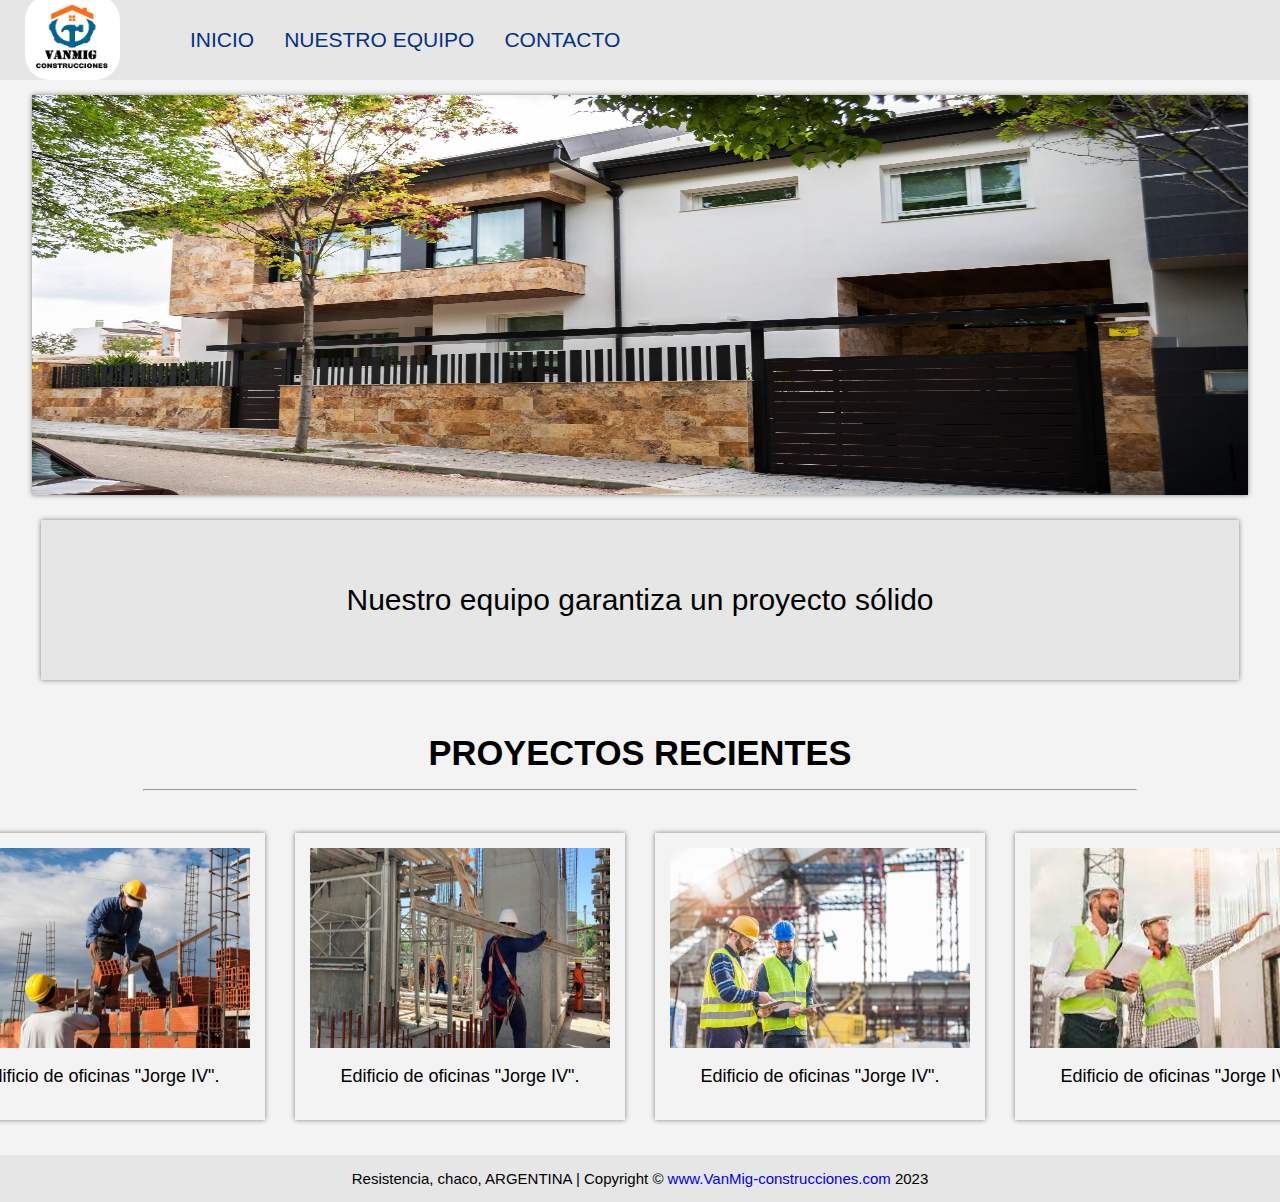
<file: index.html>
<!DOCTYPE html>
<html lang="es-arg">

<head>
    <meta charset="UTF-8">
    <meta http-equiv="X-UA-Compatible" content="IE=edge">
    <meta name="viewport" content="width=device-width, initial-scale=1.0">
    <title>VanMig Construcciones</title>
    <link rel="stylesheet" href="./css/style.css">
    <link rel="shortcut icon" href="./img/logo-compa.png" type="image/x-icon">

</head>

<body>
    <div class="nav-bar">
        <a href="./index.html"><img src="./img/logo-empresa.png" alt="logo"></a>
        <ul class="menu show">
            <li><a href="index.html">INICIO</a></li>
            <li><a href="./nuestro-equipo.html">NUESTRO EQUIPO</a></li>
            <li><a href="./contact.html">CONTACTO</a></li>
        </ul>

        <div class="hamburger">
            <div class='btn'></div>
            <div class='btn'></div>
            <div class='btn'></div>
        </div>

    </div>
    <div class="main">
        <div id="slider" class="image-slider">

            <img id='slider-img' src="./img/finalizadas/o01.jpg" alt="Obras que hemos terminado">
        </div>
        <div class="tag-line">
            <p>Nuestro equipo garantiza un proyecto sólido</p>
        </div>
        <div class="recent-projects">
            <h2>PROYECTOS RECIENTES</h2>
            <hr>
            <div class="project-item-wrapper">
                <div class="project-item">
                    <img src="./img/proyectos/obra01.jpg" alt="proyecto reciente Nº 1">
                    <p>Edificio de oficinas "Jorge IV".</p>
                </div>
                <div class="project-item">
                    <img src="./img/proyectos/obra02.jpg" alt="proyecto reciente Nº 2">
                    <p>Edificio de oficinas "Jorge IV".</p>
                </div>
                <div class="project-item">
                    <img src="./img/proyectos/obra03.jpg" alt="proyecto reciente Nº 3">
                    <p>Edificio de oficinas "Jorge IV".</p>
                </div>
                <div class="project-item">
                    <img src="./img/proyectos/obra04.jpg" alt="proyecto reciente Nº 4">
                    <p>Edificio de oficinas "Jorge IV".</p>
                </div>
                <div class="project-item">
                    <img src="./img/proyectos/obra05.jpg" alt="proyecto reciente Nº 5">
                    <p>Edificio de oficinas "Jorge IV".</p>
                </div>
                <div class="project-item">
                    <img src="./img/proyectos/obra06.jpg" alt="proyecto reciente Nº 6">
                    <p>Edificio de oficinas "Jorge IV".</p>
                </div>
                <div class="project-item">
                    <img src="./img/proyectos/obra07.jpg" alt="proyecto reciente Nº 7">
                    <p>Edificio de oficinas "Jorge IV".</p>
                </div>
                <div class="project-item">
                    <img src="./img/proyectos/obra08.jpg" alt="proyecto reciente Nº 8">
                    <p>Edificio de oficinas "Jorge IV".</p>
                </div>


            </div>

        </div>
        <!-- <div class="team">
            <h2>Nuestro equipo</h2>
            <hr>
            <div class="team-members">
                <div class="member">
                    <img src="./img/CEO.jpg" alt="CEO image">
                    <p>CEO,Jona Rhoades</p>
                </div>
                <div class="member">
                    <img src="./img/CTO.jpg" alt="CTO image">
                    <p>CTO,James Gloy</p>
                </div>
                <div class="member">
                    <img src="./img/CEO.jpg" alt="Chief engineer image">
                    <p>Chief Engineer,Jonty Parker</p>
                </div>
                <div class="member">
                    <img src="./img/CTO.jpg" alt="CEO image">
                    <p>CFO,James Rhoades</p>
                </div>
            </div>
        </div> -->
    </div>
    <div class="footer">
        <p> Resistencia, chaco, ARGENTINA | Copyright &copy; <a href="#">www.VanMig-construcciones.com</a> 2023</p>
    </div>
    <script src="./js/script.js">
       
</script>
</body>

</html>
</file>
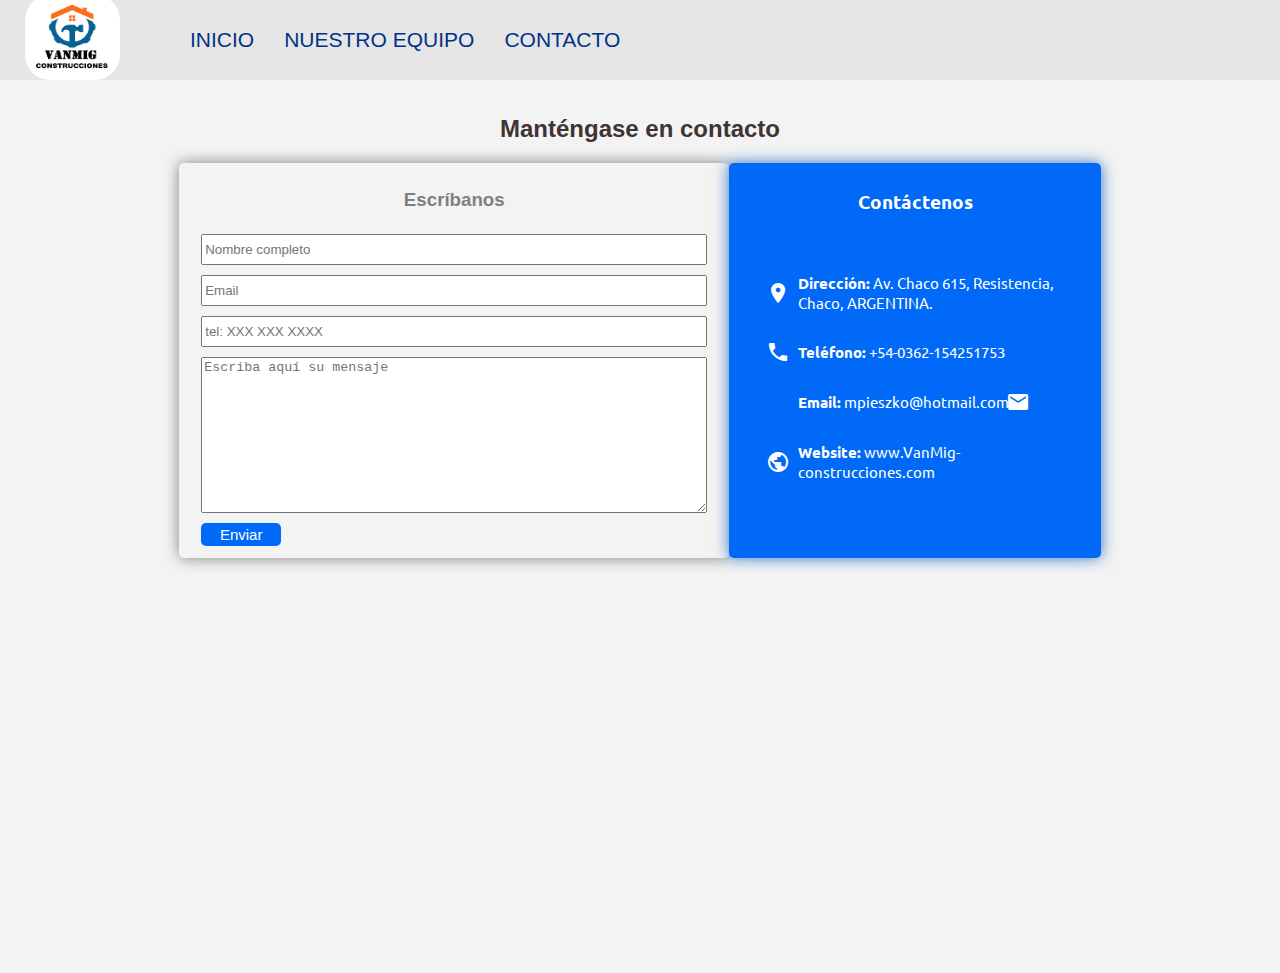
<file: contact.html>
<!DOCTYPE html>
<html lang="es-arg">

<head>
    <meta charset="UTF-8">
    <meta http-equiv="X-UA-Compatible" content="IE=edge">
    <meta name="viewport" content="width=device-width, initial-scale=1.0">
    <title>Contact Page</title>
    <link href="https://fonts.googleapis.com/icon?family=Material+Icons" rel="stylesheet">
    <link rel="stylesheet" href="./css/style.css">

    <link rel="stylesheet" href="./css/contact-style.css">
    <link rel="shortcut icon" href="./img/logo-compa.png" type="image/x-icon">

    <link rel="stylesheet" href="https://openlayers.org/en/v6.5.0/css/ol.css" type="text/css"> 
    <script src="https://openlayers.org/en/v6.5.0/build/ol.js" type="text/javascript"></script>
   
</head>

<body>

    <div class="nav-bar ">
        <a href="./index.html"><img src="./img/logo-empresa.png" alt="logo"></a>
        <ul class="menu show">
            <li><a href="./index.html">INICIO</a></li>
            <li><a href="./nuestro-equipo.html">NUESTRO EQUIPO</a></li>
            <li><a href="./contact.html">CONTACTO</a></li>
        </ul>

        <div class="hamburger">
            <div class='btn'></div>
            <div class='btn'></div>
            <div class='btn'></div>
        </div>

    </div>
    <div class="container">
        <h2>Manténgase en contacto</h2>
        <div class="contact-info">
            <form action="">
                <h3>Escríbanos</h3>
                <input type="text" name="fullname" id="fullname" placeholder="Nombre completo" required>
                <input type="email" name="email" id="email" placeholder="Email" required>
                <input type="tel" name="tel" id="tel" placeholder="tel: XXX XXX XXXX" required>
                <textarea name="msg" id="msg" cols="30" rows="10" placeholder="Escriba aquí su mensaje"></textarea>
                <button type="submit">Enviar</button>
            </form>
            <div class="details">
                <h3>Contáctenos</h3>
                <div class="contact-items-wrapper">
                    <div class="contact-items">
                        <span class="material-icons">location_on</span>
                        <p><strong>Dirección:</strong> Av. Chaco 615, Resistencia, Chaco, ARGENTINA.</p>
                    </div>
                    <div class="contact-items">
                        <span class="material-icons">local_phone</span>
                        <p><strong>Teléfono:</strong> +54-0362-154251753</p>
                    </div>
                    <div class="contact-items">
                        <span class="material-icons">alternate_email</span>
                        <p><strong>Email:</strong><a href="#"> mpieszko@hotmail.com</a> </p>
                    </div>
                    <div class="contact-items">
                        <span class="material-icons">public</span>
                        <p><strong>Website:</strong><a href="./index.html"> www.VanMig-construcciones.com</a></p>
                    </div>
                </div>

            </div>

        </div>
        

    </div>
    <div style="width:80%; height: 400px" id="map"></div>

    <script >
        let ham = document.querySelector('.hamburger')
        let menu = document.querySelector('.menu')
        let navbar = document.querySelector('.nav-bar')

        ham.addEventListener('click', event => {

            menu.classList.toggle('show')
            navbar.classList.toggle('nav-height')

        })
    </script>

    <script>
        var map = new ol.Map({ 
          layers: [ 
            new ol.layer.Tile({ 
               source: new ol.source.OSM() 
               }) 
            ], 
            target: 'map', 
            view : new ol.View({ 
            center: [41.56, -4.63], 
              zoom: 5
            }) 
        });
    </script>
</body>

</html>
</file>
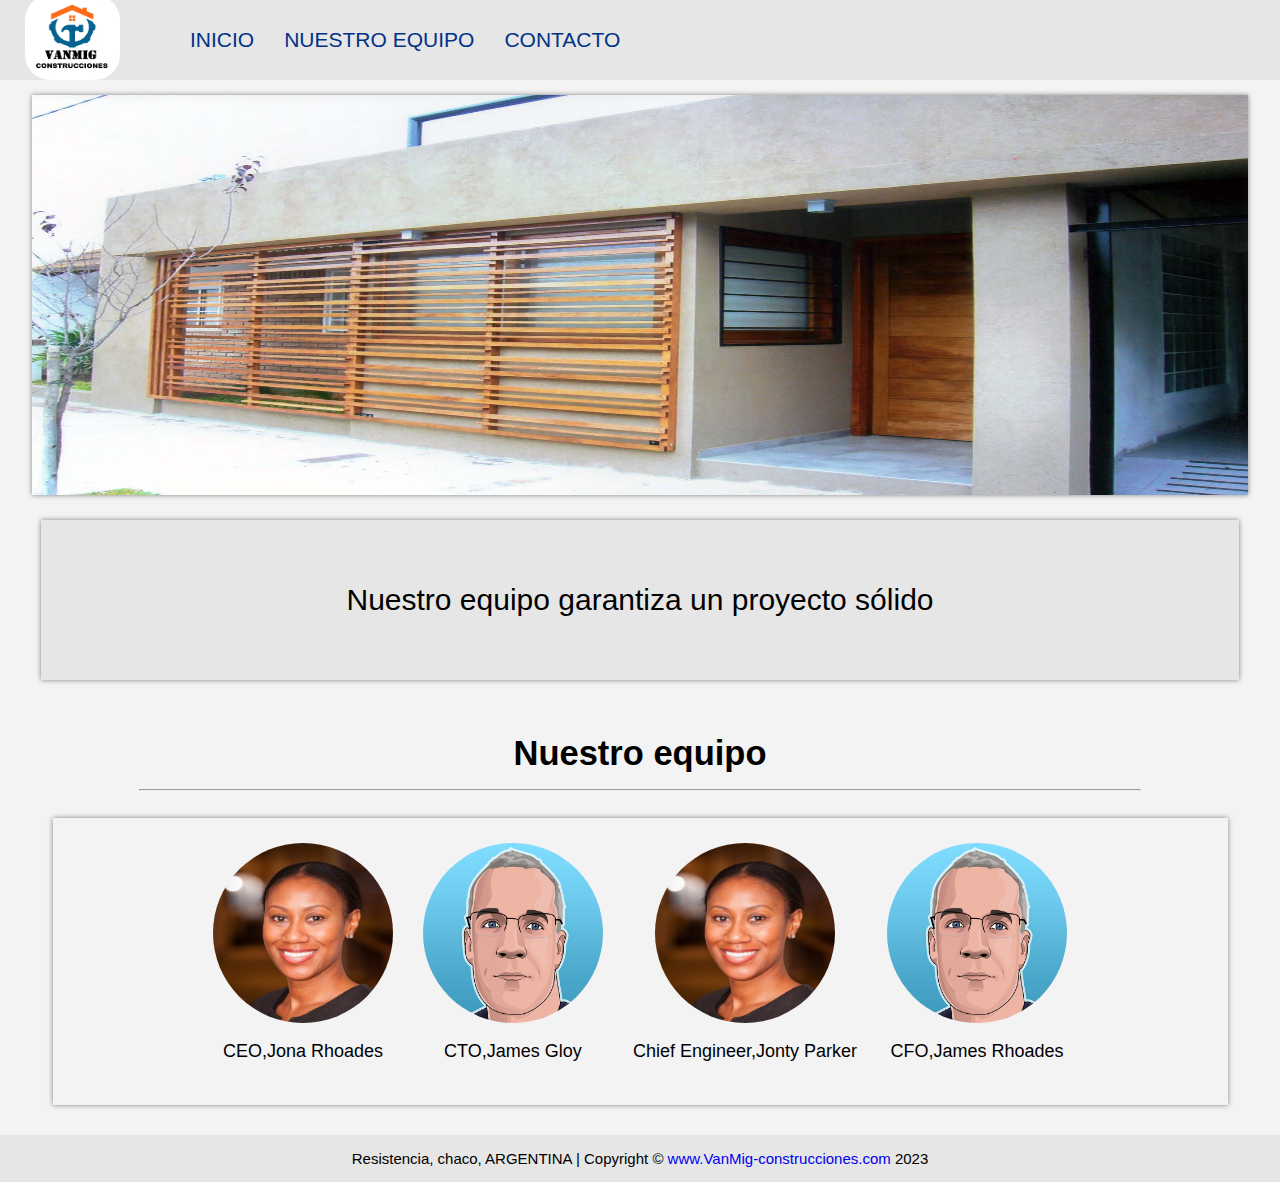
<file: nuestro-equipo.html>
<!DOCTYPE html>
<html lang="es-arg">

<head>
    <meta charset="UTF-8">
    <meta http-equiv="X-UA-Compatible" content="IE=edge">
    <meta name="viewport" content="width=device-width, initial-scale=1.0">
    <title>VanMig Construcciones</title>
    <link rel="stylesheet" href="./css/style.css">
    <link rel="shortcut icon" href="./img/logo-compa.png" type="image/x-icon">

</head>

<body>
    <div class="nav-bar">
        <a href="./index.html"><img src="./img/logo-empresa.png" alt="logo"></a>
        <ul class="menu show">
            <li><a href="index.html">INICIO</a></li>
            <li><a href="./nuestro-equipo.html">NUESTRO EQUIPO</a></li>
            <li><a href="./contact.html">CONTACTO</a></li>
        </ul>

        <div class="hamburger">
            <div class='btn'></div>
            <div class='btn'></div>
            <div class='btn'></div>
        </div>

    </div>
    <div class="main">
        <div id="slider" class="image-slider">

            <img id='slider-img' src="./img/finalizadas/o02.jpg" alt="Obras que hemos terminado">
        </div>
        <div class="tag-line">
            <p>Nuestro equipo garantiza un proyecto sólido</p>
        </div>
        <!-- <div class="recent-projects">
            <h2>PROYECTOS RECIENTES</h2>
            <hr>
            <div class="project-item-wrapper">
                <div class="project-item">
                    <img src="./img/building-img-3.jpg" alt="recent project no 1">
                    <p>This is just a picture of buildings I found over the internet. Use your own Project Images and descriptions here</p>
                </div>
                <div class="project-item">
                    <img src="./img/building-img-4.jpg" alt="recent project no 1">
                    <p>This is just a picture of buildings I found over the internet. Use your own Project Images and descriptions here</p>
                </div>
            </div>

        </div> -->
        <div class="team">
            <h2>Nuestro equipo</h2>
            <hr>
            <div class="team-members">
                <div class="member">
                    <img src="./img/CEO.jpg" alt="CEO image">
                    <p>CEO,Jona Rhoades</p>
                </div>
                <div class="member">
                    <img src="./img/CTO.jpg" alt="CTO image">
                    <p>CTO,James Gloy</p>
                </div>
                <div class="member">
                    <img src="./img/CEO.jpg" alt="Chief engineer image">
                    <p>Chief Engineer,Jonty Parker</p>
                </div>
                <div class="member">
                    <img src="./img/CTO.jpg" alt="CEO image">
                    <p>CFO,James Rhoades</p>
                </div>
            </div>
        </div>
    </div>
    <div class="footer">
        <p> Resistencia, chaco, ARGENTINA | Copyright &copy; <a href="#">www.VanMig-construcciones.com</a> 2023</p>
    </div>
    <script src="./js/script.js">
       
</script>
</body>

</html>
</file>
<file: css/style.css>
html {
    scroll-behavior: smooth;
}

body {
  margin: 0;
  font-family: "Helvetica Neue", Arial, Helvetica, sans-serif;
  background: #a6a2a221;
}

.nav-bar {
  display: flex;
  align-items: center;
  height: 80px;
  width: 100%;
  margin: auto;
  background: #e6e6e6;
  /* position: sticky;
    top: 0; */
}

.nav-bar img {
  margin-left: 10px;
  width: 95px;
  height: 85px;
  border: 0;
  border-radius: 25px;
}
.nav-bar a {
  text-decoration: none;
  margin: 2px 15px;
  color: #013287;
  font-size: 21px;
  font-weight: normal;
}

.nav-bar a:hover {
  color: #31d8ba;
  text-shadow: 0 0 1px blue;
}

.menu {
  list-style: none;
  display: flex;
  overflow: hidden;
}

.hamburger {
  display: flex;
  flex-direction: column;
  position: absolute;
  top: 22px;
  right: 22px;
  display: none;
}

.hamburger:hover div {
  background: black;
}

.hamburger div {
  background: #605c5c;
  width: 35px;
  height: 5px;
  border-radius: 19px;
  margin: 1px;
}

.main {
  padding: 15px;
}

.image-slider {
  width: 95vw;
  height: 400px;
  margin: auto;
  display: flex;
  align-items: center;
  justify-content: center;
  box-shadow: 0 0 5px grey;
  overflow: hidden;
}

.image-slider img {
  width: 100%;
  height: 100%;
}

.tag-line {
  display: flex;
  align-items: center;
  justify-content: center;
  width: 95%;
  position: relative;
  left: 0;
  height: 150px;
  margin: 25px auto;
  padding: 5px;
  background: #e6e6e6;
  font-size: 30px;
  text-align: center;
  box-shadow: 0 0 5px grey;
}

.recent-projects {
  display: flex;
  flex-direction: column;
  align-items: center;
  margin: 5px;
  font-size: 23px;
}

.recent-projects h2 {
  margin-bottom: 5px;
}

hr {
  width: 80%;
}

.project-item-wrapper {
  display: flex;
  margin-top: 15px;
  justify-content: center;
}

.project-item {
  display: flex;
  flex-direction: column;
  margin: 15px;
  align-items: center;
  text-align: center;
  box-shadow: 0 0 5px grey;
  padding: 15px;
  width: 35%;
}

.project-item img {
  width: 300px;
  height: 200px;
}

.project-item p {
  font-size: 18px;
}

.team {
  display: flex;
  flex-direction: column;
  align-items: center;
  margin: 15px 0;
  font-size: 23px;
}

.team h2 {
  margin-bottom: 5px;
}

hr {
  width: 80%;
}

.team-members {
  display: grid;
  grid-template-columns: auto auto auto auto;
  margin-top: 15px;
  width: 90%;
  padding: 10px 25px;
  box-shadow: 0 0 5px grey;
  justify-content: center;
}

.member {
  display: flex;
  flex-direction: column;
  margin: 15px;
  align-items: center;
  text-align: center;
}

.member img {
  width: 180px;
  height: 180px;
  border-radius: 180px;
}

.member p {
  font-size: 18px;
}

.footer {
  display: flex;
  /* flex-direction: column; */
  align-items: center;
  justify-content: center;
  text-align: center;
  background: #e6e6e6;
  position: absolute;
  width: 100%;
  font-size: 15px;
}

p a {
  text-decoration: none;
}

@media screen and (max-width: 840px) {
  .nav-bar a {
    font-size: 20px;
  }
  .tag-line {
    font-size: 25px;
  }
  .recent-projects {
    font-size: 18px;
  }
  .project-item img {
    width: 250px;
    height: 180px;
  }
  .team-members {
    grid-template-columns: auto auto;
  }
  .team {
    font-size: 18px;
  }
}

@media screen and (max-width: 680px) {
  .nav-bar a {
    font-size: 17px;
  }
  .project-item-wrapper {
    flex-direction: column;
    margin: auto;
    align-items: center;
  }
  .project-item {
    width: 75%;
  }
  .project-item img {
    width: 350px;
    height: 280px;
  }
  .footer {
    font-size: 12px;
  }
}

@media screen and (max-width: 600px) {
  .nav-bar {
    flex-direction: column;
    height: 80px;
    width: 100%;

    transition: all 0.7s ease-out;
  }
  .nav-bar img {
    height: 75px;
    width: 85px;
  }
  .menu {
    flex-direction: column;
    width: 100%;
    text-align: center;

  }
  .hamburger {
    display: block;
  }
  .show {
    opacity: 0;
}
  .nav-height {
    height: 170px;
}
 
  .nav-bar .menu li {
    margin: 4px;
  }
  .project-item img {
    width: 300px;
    height: 250px;
  }
}
</file>
<file: css/contact-style.css>
@import url('https://fonts.googleapis.com/css2?family=Ubuntu:wght@300&display=swap');
html {
    scroll-behavior: smooth;
}
body {
    padding: 0;
}


.container {
    display: flex;
    flex-direction: column;
    align-items: center;
    margin: auto;
    font-family: Arial, Helvetica, sans-serif;
    /* background: #11a5df2b; */
    width: 80vw;
    padding: 15px;
}

h2 {
    color: #403333;
}

.contact-info {
    display: flex;
    width: 90%;
}

form {
    display: flex;
    flex-direction: column;
    width: 60%;
    box-shadow: 0 0 15px grey;
    text-align: center;
    color: gray;
    border-radius: 5px;
    padding: 7px;

}

.details {
    font-family: 'Ubuntu', sans-serif;
    display: flex;
    flex-direction: column;
    width: 40%;
    background: #0069f7;
    color: white;
    border-radius: 5px;
    padding: 7px;
    box-shadow: 0 0 15px rgb(46, 119, 196);

}
.contact-items{
    display: flex;
    align-items: center;
    font-size: 12px;
    /* margin-left: 5px; */
}
.contact-items-wrapper{
    padding: 25px;
}

.details h3 {
    text-align: center;
}

.details p {
    font-size: 15px;
    margin-left: 15px;
}

.details p a{
color: white;
}
.details p a:hover{
color: rgb(160, 154, 154);
}

.material-icons{
    width: 12px;
    margin: 5px;
}

input {
    margin: 5px 15px;
    height: 25px;
}

textarea {
    height: 150px;
    margin: 5px 15px;
}

button {
    margin: 5px 15px;
    width: 80px;
    background: #0069f7;
    padding: 3px 10px;
    border: 0;
    border-radius: 5px;
    color: white;
    font-size: 15px;
}
             
@media screen and (max-width:780px) {
    .contact-info {
    flex-direction: column;
    width: 90%;
}
form{
    width: 100%;
    margin-bottom: 5px;
}
.details{
    width: 100%;
}
}
</file>
